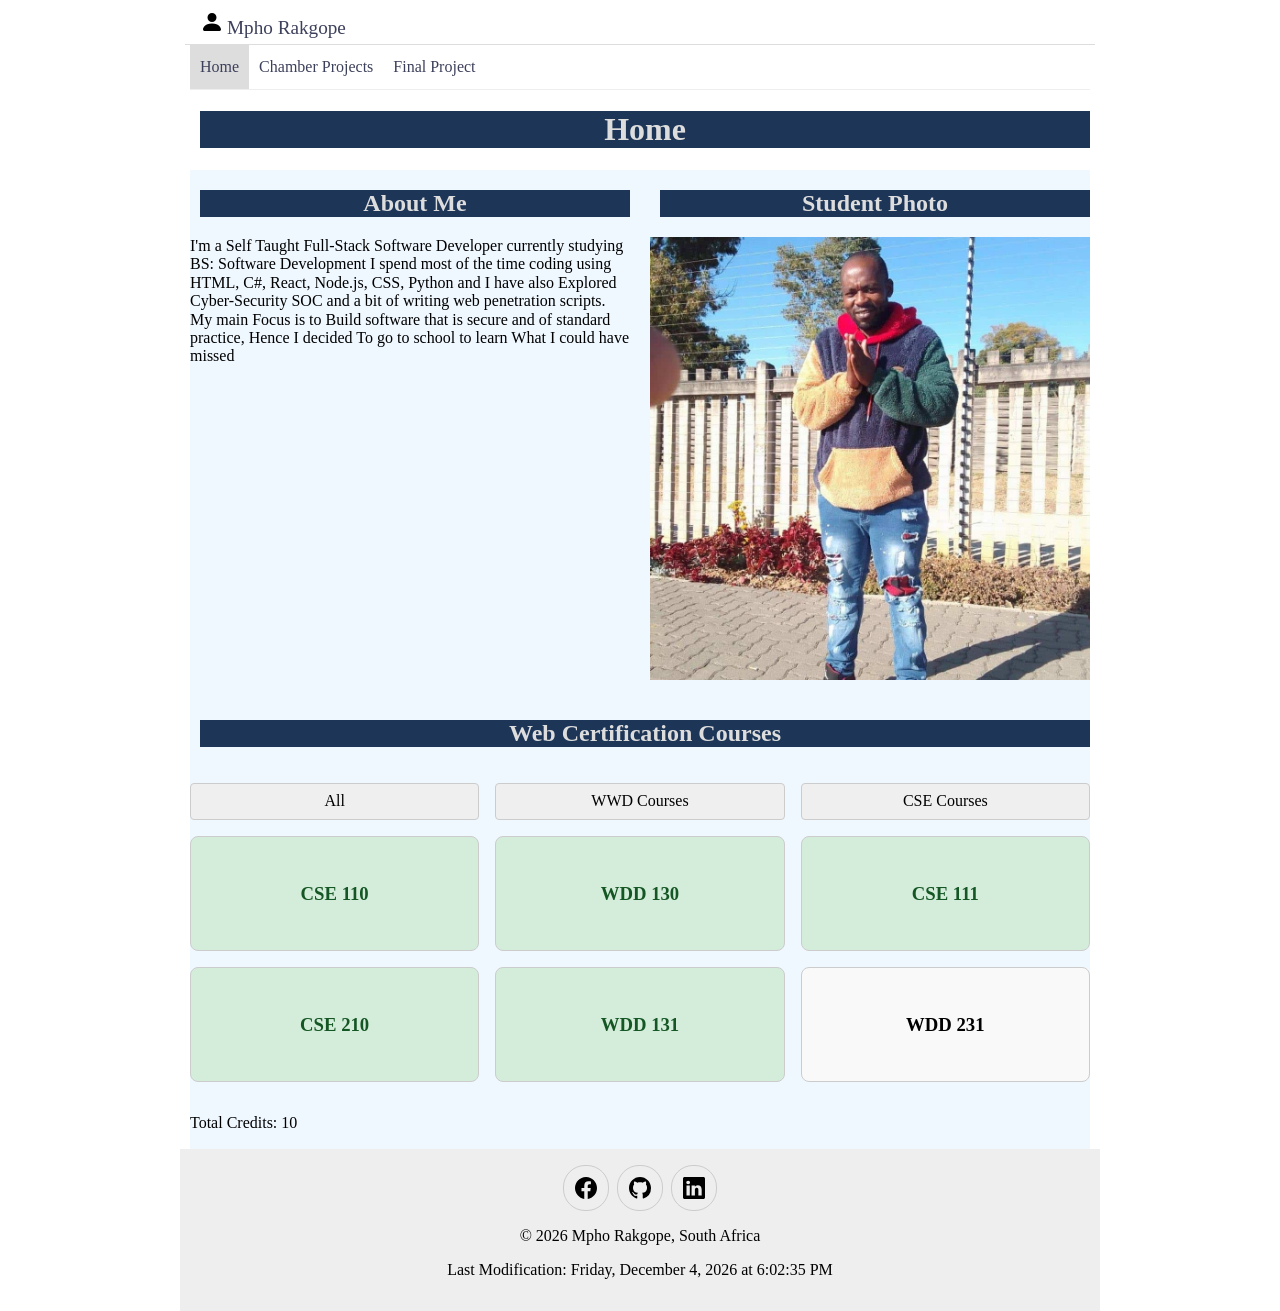
<file: index.html>
<!DOCTYPE html>
<html lang="en">
<head>
    <meta charset="UTF-8">
    <meta name="viewport" content="width=device-width, initial-scale=1.0">
    <title>Mpho Rakgope's Courses</title>
    <meta name="author" content="Mpho Rakgope">
    <meta name="description" content="A web page to show the projects that Mpho Rakgope has done">
    <meta property="og:description" content="A web page to show the projects that Mpho Rakgope has done">
    <meta property="og:title" content="Mpho Rakgope's Courses Home Page">
    <meta property="og:image" content="https://raskoproggramer.github.io/wdd231/images/mpho-rakgope.jpg">
    <meta property="og:url" content="https://raskoproggramer.github.io/wdd231/index.html">
    <link rel="preconnect" href="https://fonts.googleapis.com">
    <link rel="preconnect" href="https://fonts.gstatic.com" crossorigin>
    <link href="https://fonts.googleapis.com/css2?family=Astloch:wght@400;700&family=Estonia&family=Merriweather:ital,opsz,wght@0,18..144,300..900;1,18..144,300..900&family=Roboto:ital,wght@0,100..900;1,100..900&family=Space+Grotesk:wght@300..700&display=swap" rel="stylesheet">
    <link rel="stylesheet" href="styles/normalize.css">
    <link rel="stylesheet" href="styles/base.css">
    <link rel="stylesheet" href="styles/large.css">
    <script src="scripts/dates.js" defer></script>
    <script src="scripts/navigation.js" defer></script>
    <script src="scripts/courses.js" defer></script>
</head>
<body>
    <header>
        <img src="images/person-fill.svg" alt="site logo" width="16" height="16">
        <span>Mpho Rakgope</span>
        <button id="ham-btn" class="hamburger" aria-label="Open navigation menu" aria-expanded="false" aria-controls="nav-bar">></button>
    </header>
    <nav id="nav-bar" class="navigation">
        <ul>
            <li class="current"><a href="#home" aria-current="page">Home</a></li>
            <li><a href="#chamber">Chamber Projects</a></li>
            <li><a href="#project">Final Project</a></li>
        </ul>
    </nav>
    <main>
        <h1>Home</h1>
       <div class="grid-container">
            <section class="left-section">
                <h2>About Me</h2>
                <p>I'm a Self Taught Full-Stack Software Developer currently studying BS: Software Development
                    I spend most of the time coding using HTML, C#, React, Node.js, CSS, Python and I have also
                    Explored Cyber-Security SOC and a bit of writing web penetration scripts. My main Focus is to
                    Build software that is secure and of standard practice, Hence I decided To go to school to learn
                    What I could have missed
                </p>
            </section>
            <section class="right-section">
                <h2>Student Photo</h2>
                <img src="images/mpho-rakgope.jpg" alt="Mpho Rakgope's photo">
            </section>
            <section class="bottom-section">
                <h2>Web Certification Courses</h2>
                <div class="controls">
                    <button class="filter-btn" data-filter="all">All</button>
                    <button class="filter-btn" data-filter="wdd">WWD Courses</button>
                    <button class="filter-btn" data-filter="cse">CSE Courses</button>
                </div>
                <div class="courses"></div>
            </section>
       </div>
       <dialog id="course-details"></dialog>
    </main>
    <footer>
        <div class="social">
            <a href="https://www.facebook.com/mpho.rakgope.2025" target="_blank"><img src="images/facebook.svg" alt="Facebook" height="16" width="16"></a>
            <a href="https://github.com/RaskoProggramer" target="_blank"><img src="images/github.svg" alt="Github" height="16" width="16"></a>
            <a href="https://www.linkedin.com/in/rakgopempho/" target="_blank"><img src="images/linkedin.svg" alt="LinkedIn" height="16" width="16"></a>
        </div>
        <p>© <span id="currentyear"></span> Mpho Rakgope, South Africa</p>
        <p><span id="lastupdated"></span></p>
    </footer>
</body>
</html>
</file>
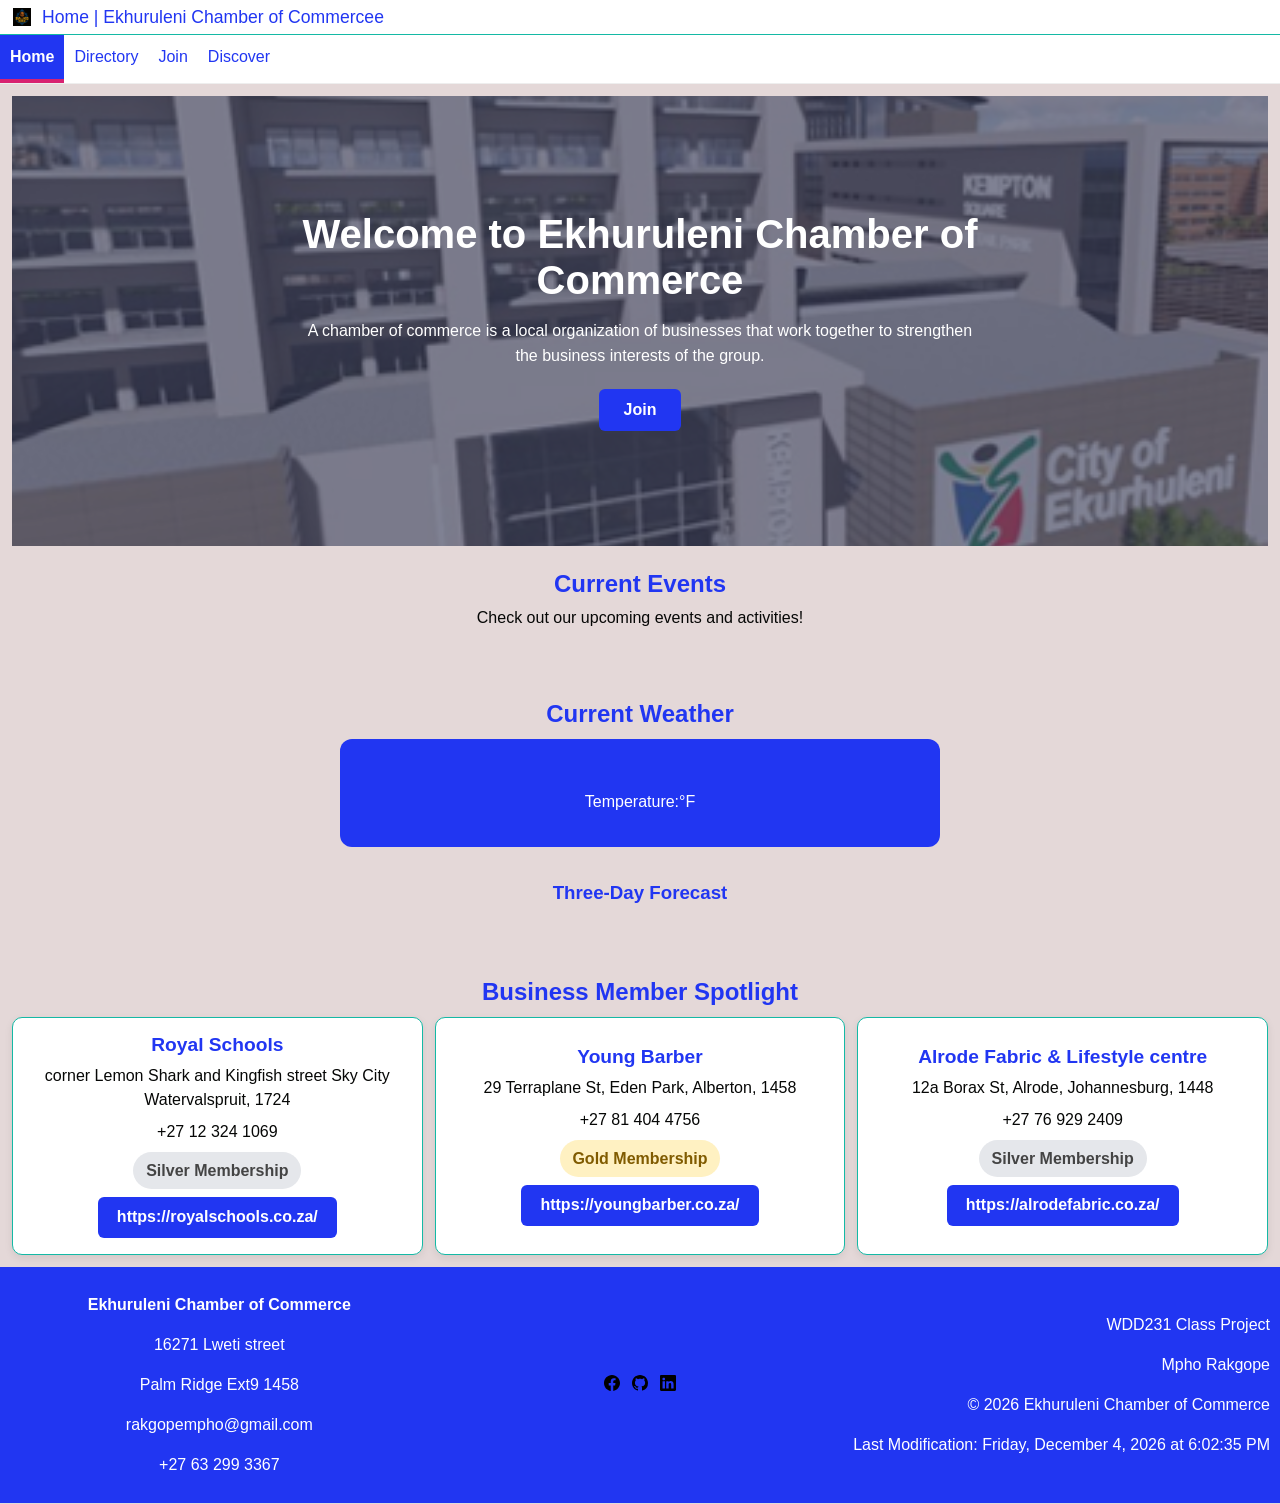
<file: chamber/index.html>
<!DOCTYPE html>
<html lang="en">
<head>
    <meta charset="UTF-8">
    <meta name="viewport" content="width=device-width, initial-scale=1.0">
    <title>Home | Ekuruleni Business Directory</title>
    <meta name="author" content="Mpho Rakgope">
    <meta name="description" content="A web page to show A chamber of commerce is a local organization of businesses that work together to strengthen the business interests of the group.">
    <meta property="og:description" content="A web page to show A chamber of commerce is a local organization of businesses that work together to strengthen the business interests of the group.">
    <meta property="og:title" content="Mpho Rakgope's Chamber of Commerce">
    <meta property="og:image" content="https://raskoproggramer.github.io/wdd231/images/mpho-rakgope.jpg">
    <meta property="og:url" content="https://raskoproggramer.github.io/wdd231/chamber/directory.html">
    <link rel="icon" type="image/x-icon" href="images/favicon.ico">
    <link rel="stylesheet" href="styles/base.css">
    <link rel="stylesheet" href="styles/large.css">
    <link rel="stylesheet" href="styles/normalize.css">
    <link rel="preconnect" href="https://fonts.googleapis.com">
    <link rel="preconnect" href="https://fonts.gstatic.com" crossorigin>
    <link href="https://fonts.googleapis.com/css2?family=Astloch:wght@400;700&family=Estonia&family=Merriweather:ital,opsz,wght@0,18..144,300..900;1,18..144,300..900&family=Roboto:ital,wght@0,100..900;1,100..900&family=Space+Grotesk:wght@300..700&display=swap" rel="stylesheet">
    <script src="scripts/navigation.js" defer></script>
    <script src="scripts/dates.js" defer></script>
    <script type="module" src="scripts/weather.mjs"></script>
    <script src="scripts/spotlight.js" defer></script>
</head>
<body>
    <header>
        <img src="images/favicon.ico" alt="site logo" width="36" height="36">
        <span>Home | Ekhuruleni Chamber of Commercee</span>
        <button id="ham-btn" class="hamburger" aria-label="Open navigation menu" aria-expanded="false" aria-controls="nav-bar"></button>
    </header>
    <nav id="nav-bar" class="navigation">
        <ul>
            <li ><a class="current" aria-current="page" href="index.html">Home</a></li>
            <li><a href="directory.html" >Directory</a></li>
            <li><a href="join.html">Join</a></li>
            <li><a href="discover.html">Discover</a></li>
        </ul>
    </nav>
    <main>
        <section>
            <div class="hero">
            <img src="images/ekhuruleni.jpg" alt="Ekurhuleni Chamber of Commerce" class="hero-image">
            <div class="hero-overlay"></div>
            <div class="hero-content">
                <h1>Welcome to Ekhuruleni  Chamber of Commerce</h1>
                <p>A chamber of commerce is a local organization of
                    businesses that work together to strengthen the
                    business interests of the group.
                </p>
                <a href="join.html" class="hero-button">Join</a>
            </div>
        </div>
        </section>
        <section id="current-events" class="current-events-section">
            <h2>Current Events</h2>
            <p>Check out our upcoming events and activities!</p>
        </section>
        <section id="weather" class="weather-section">
            <h2>Current Weather</h2>
            <div class="current-weather">
                <p>Temperature:<span id="current-temp"></span>°F</p>
                <figure>
                    <figcaption></figcaption>
                </figure>
            </div>
            <h3 class="forecast-heading">Three-Day Forecast</h3>
            <div id="forecast" class="forecast-grid"></div>
        </section>
        <section class="spotlight-section">
            <h2>Business Member Spotlight</h2>
            <div id="spotlight-container" class="spotlight-grid"></div>
        </section>
    </main>
    <footer>
        <div class="address">
            <p class="bold">Ekhuruleni Chamber of Commerce</p>
            <p>16271 Lweti street</p>
            <p>Palm Ridge Ext9 1458</p>
            <p>rakgopempho@gmail.com</p>
            <p>+27 63 299 3367</p>
        </div>
        <div class="social">
            <a href="https://www.facebook.com/mpho.rakgope.2025" target="_blank"><img src="images/facebook.svg" alt="Facebook" height="16" width="16"></a>
            <a href="https://github.com/RaskoProggramer" target="_blank"><img src="images/github.svg" alt="Github" height="16" width="16"></a>
            <a href="https://www.linkedin.com/in/rakgopempho/" target="_blank"><img src="images/linkedin.svg" alt="LinkedIn" height="16" width="16"></a>
        </div>
        <div class="footer-info">
            <p>WDD231 Class Project</p>
            <p>Mpho Rakgope</p>
            <p>© <span id="currentyear"></span> Ekhuruleni Chamber of Commerce</p>
            <p><span id="lastupdated"></span></p>
        </div>
    </footer>
</body>
</html>
</file>
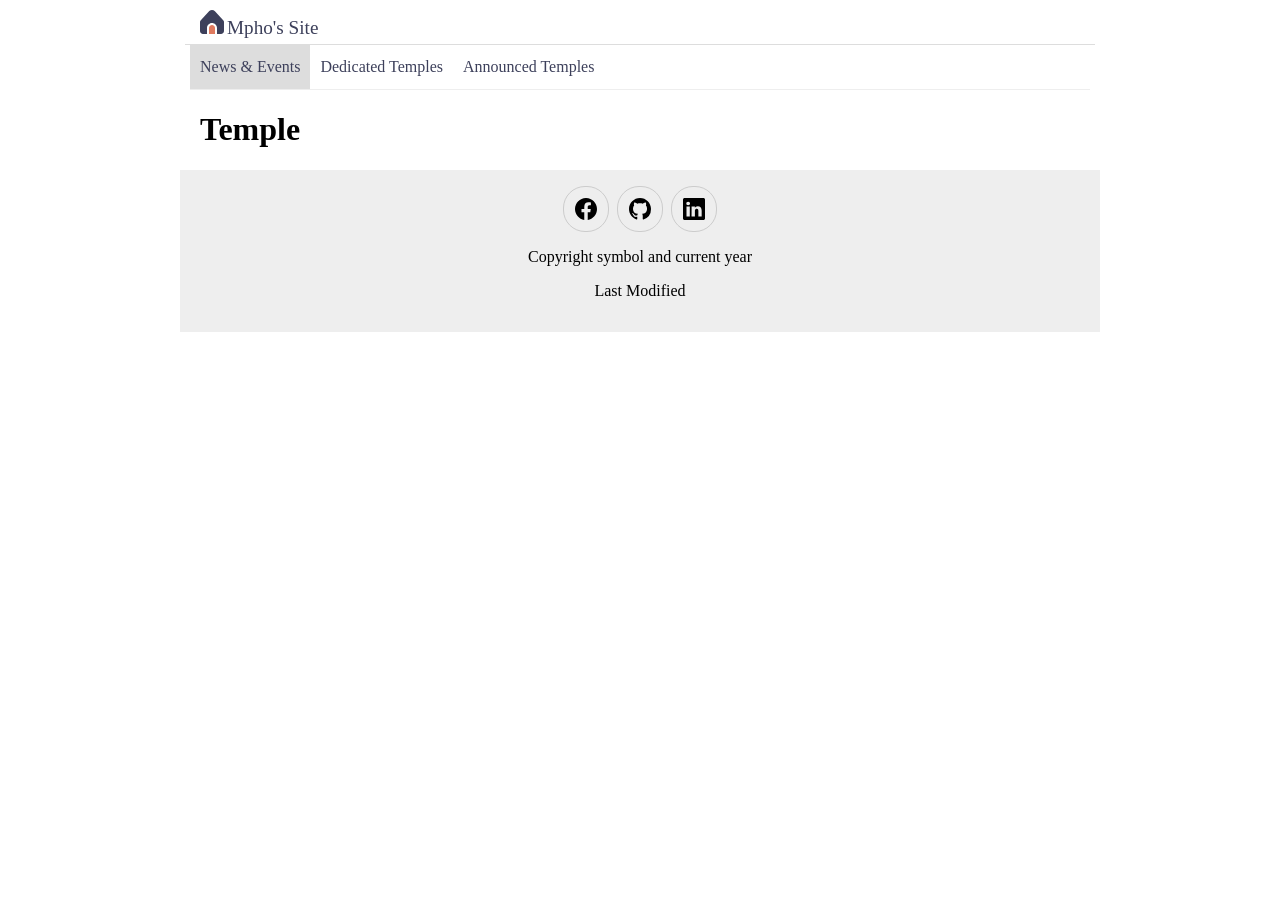
<file: practice/index.html>
<!DOCTYPE html>
<html lang="en">
<head>
    <meta charset="UTF-8">
    <meta name="viewport" content="width=device-width, initial-scale=1.0">
    <title>Document</title>

    <link rel="stylesheet" href="styles/normalize.css">
    <link rel="stylesheet" href="styles/base.css">
    <link rel="stylesheet" href="styles/larger.css">
    <script src="scripts/navigation.js" defer></script>
</head>
<body>
    <header>
        <img src="Images/home.svg" alt="Site logo" width="512" height="512">
        <span>Mpho's Site</span>
        <button id="ham-btn" class="hamburger"></button>
    </header>
    <nav id="nav-bar" class="navigation">
        <ul>
            <li class="current"><a href="#" aria-current="page">News &amp; Events</a></li>
            <li><a href="#">Dedicated Temples</a></li>
            <li><a href="#">Announced Temples</a></li>
        </ul>
    </nav>
    <main>
        <h1>Temple</h1>
    </main>
    
    <footer>
        <div class="social">
            <a href="https://www.facebook.com/mpho.rakgope.2025" target="_blank"><img src="Images/facebook.svg" alt="Facebook" height="16" width="16"></a>
            <a href="https://github.com/RaskoProggramer" target="_blank"><img src="Images/github.svg" alt="Github" height="16" width="16"></a>
            <a href="https://www.linkedin.com/in/rakgopempho/" target="_blank"><img src="Images/linkedin.svg" alt="LinkedIn" height="16" width="16"></a>
        </div>
        <p>Copyright symbol and current year</p>
        <p>Last Modified</p>
    </footer>
</body>
</html>
</file>
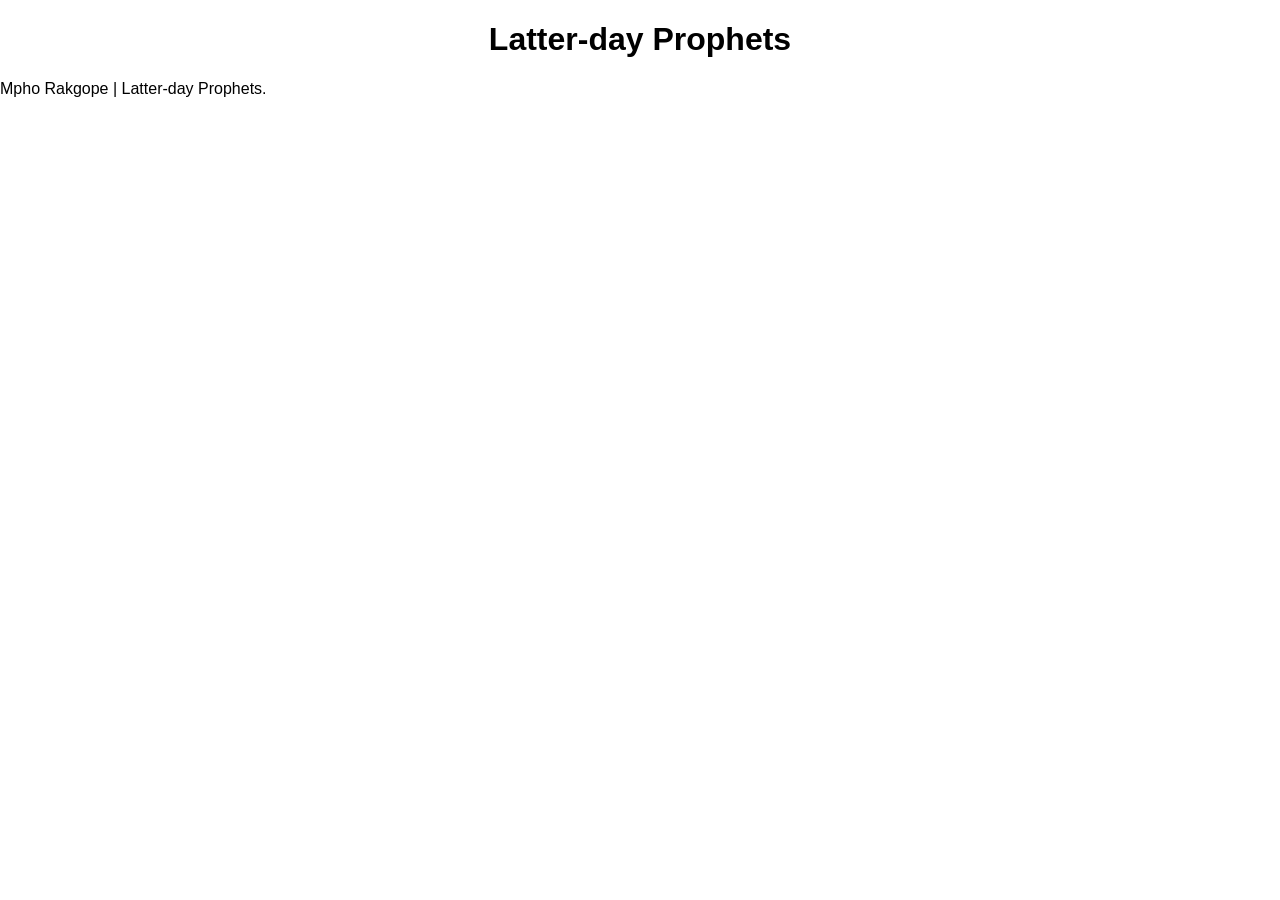
<file: prophets.html>
<!DOCTYPE html>
<html lang="en">
<head>
    <meta charset="UTF-8">
    <meta name="viewport" content="width=device-width, initial-scale=1.0">
    <title>Document</title>
    <link rel="stylesheet" href="styles/normalize.css">
    <link rel="stylesheet" href="styles/prophets.css">
    <script src="scripts/prophets.js" defer></script>
</head>
<body>
    <header>
  <h1>Latter-day Prophets</h1>
</header>
<main>
  <div id="cards"></div>
</main>
<footer>
  <p>Mpho Rakgope | Latter-day Prophets.</p>
</footer>
</body>
</html>
</file>
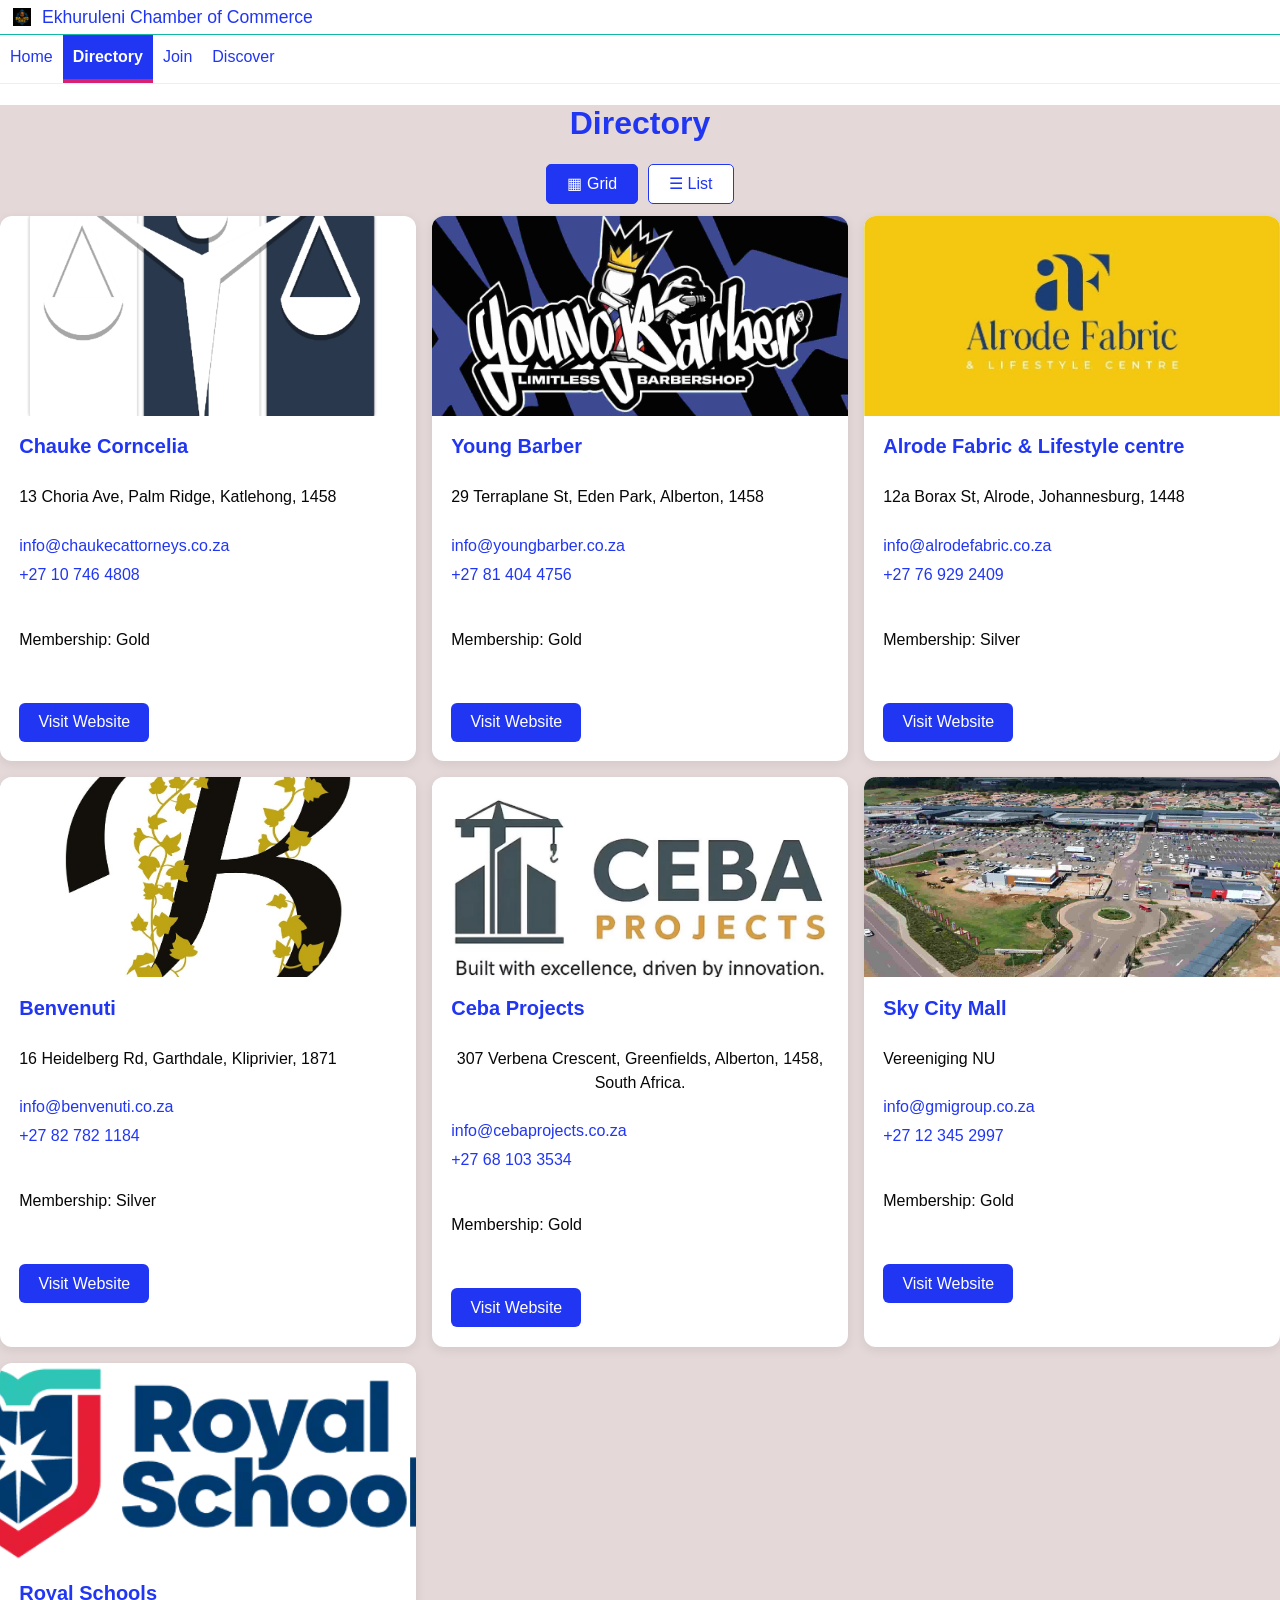
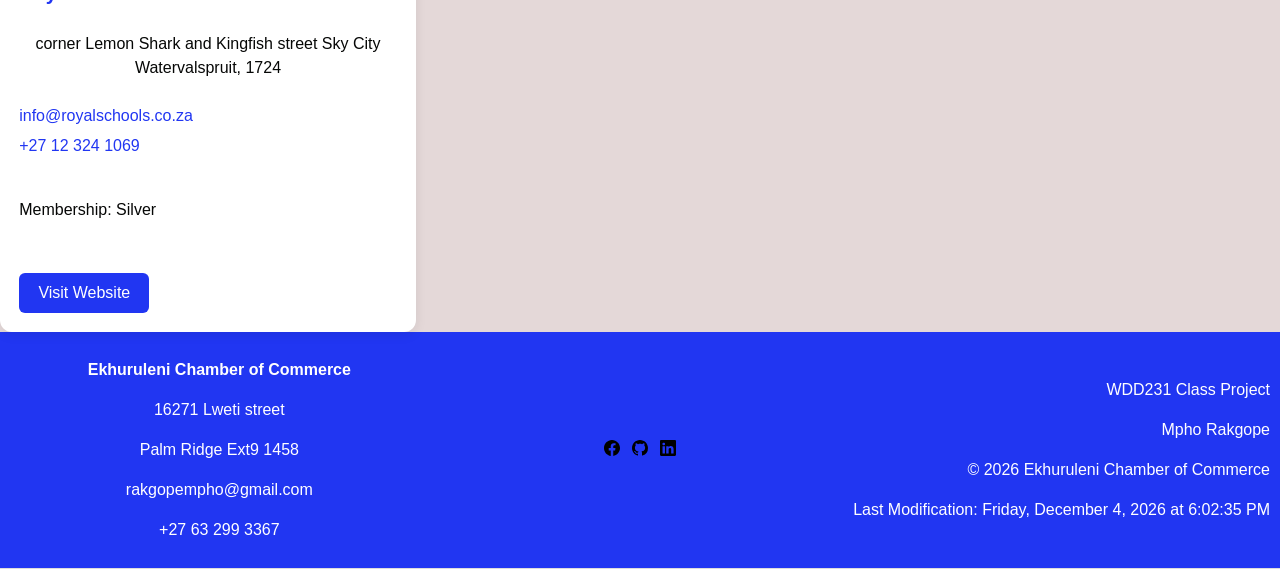
<file: chamber/directory.html>
<!DOCTYPE html>
<html lang="en">
<head>
    <meta charset="UTF-8">
    <meta name="viewport" content="width=device-width, initial-scale=1.0">
    <title>Directory | Ekhuruleni Chamber of Commerce</title>
    <meta name="author" content="Mpho Rakgope">
    <meta name="description" content="A web page to show A chamber of commerce is a local organization of businesses that work together to strengthen the business interests of the group.">
    <meta property="og:description" content="A web page to show A chamber of commerce is a local organization of businesses that work together to strengthen the business interests of the group.">
    <meta property="og:title" content="Mpho Rakgope's Chamber of Commerce">
    <meta property="og:image" content="https://raskoproggramer.github.io/wdd231/images/mpho-rakgope.jpg">
    <meta property="og:url" content="https://raskoproggramer.github.io/wdd231/chamber/directory.html">
    <link rel="icon" type="image/x-icon" href="images/favicon.ico">
    <link rel="stylesheet" href="styles/base.css">
    <link rel="stylesheet" href="styles/large.css">
    <link rel="stylesheet" href="styles/normalize.css">
    <link rel="preconnect" href="https://fonts.googleapis.com">
    <link rel="preconnect" href="https://fonts.gstatic.com" crossorigin>
    <link href="https://fonts.googleapis.com/css2?family=Astloch:wght@400;700&family=Estonia&family=Merriweather:ital,opsz,wght@0,18..144,300..900;1,18..144,300..900&family=Roboto:ital,wght@0,100..900;1,100..900&family=Space+Grotesk:wght@300..700&display=swap" rel="stylesheet">
    <script src="scripts/toggle.js" defer></script>
    <script src="scripts/directory.js" defer></script>
    <script src="scripts/navigation.js" defer></script>
    <script src="scripts/dates.js" defer></script>
    
</head>
<body>
    <header>
        <img src="images/favicon.ico" alt="site logo" width="36" height="36">
        <span>Ekhuruleni  Chamber of Commerce</span>
        <button id="ham-btn" class="hamburger" aria-label="Open navigation menu" aria-expanded="false" aria-controls="nav-bar"></button>
    </header>
    <nav id="nav-bar" class="navigation">
        <ul>
            <li ><a href="index.html">Home</a></li>
            <li><a class="current" href="directory.html"  aria-current="page">Directory</a></li>
            <li><a href="join.html">Join</a></li>
            <li><a href="discover.html">Discover</a></li>
        </ul>
    </nav>
    <main>
        <h1>Directory</h1>
        <div class="view-buttons">
            <button type="button" id="grid-view" class="active" aria-label="Grid view" aria-pressed="true">▦ Grid</button>
            <button type="button" id="list-view" aria-label="List view" aria-pressed="false">☰ List</button>
        </div>
        <div id="directory" class="directory"></div>
    </main>
    <footer>
        <div class="address">
            <p class="bold">Ekhuruleni  Chamber of Commerce</p>
            <p>16271 Lweti street</p>
            <p>Palm Ridge Ext9 1458</p>
            <p>rakgopempho@gmail.com</p>
            <p>+27 63 299 3367</p>
        </div>
        <div class="social">
            <a href="https://www.facebook.com/mpho.rakgope.2025" target="_blank"><img src="images/facebook.svg" alt="Facebook" height="16" width="16"></a>
            <a href="https://github.com/RaskoProggramer" target="_blank"><img src="images/github.svg" alt="Github" height="16" width="16"></a>
            <a href="https://www.linkedin.com/in/rakgopempho/" target="_blank"><img src="images/linkedin.svg" alt="LinkedIn" height="16" width="16"></a>
        </div>
        <div class="footer-info">
            <p>WDD231 Class Project</p>
            <p>Mpho Rakgope</p>
            <p>© <span id="currentyear"></span> Ekhuruleni  Chamber of Commerce</p>
            <p><span id="lastupdated"></span></p>
        </div>
    </footer>
</body>
</html>
</file>
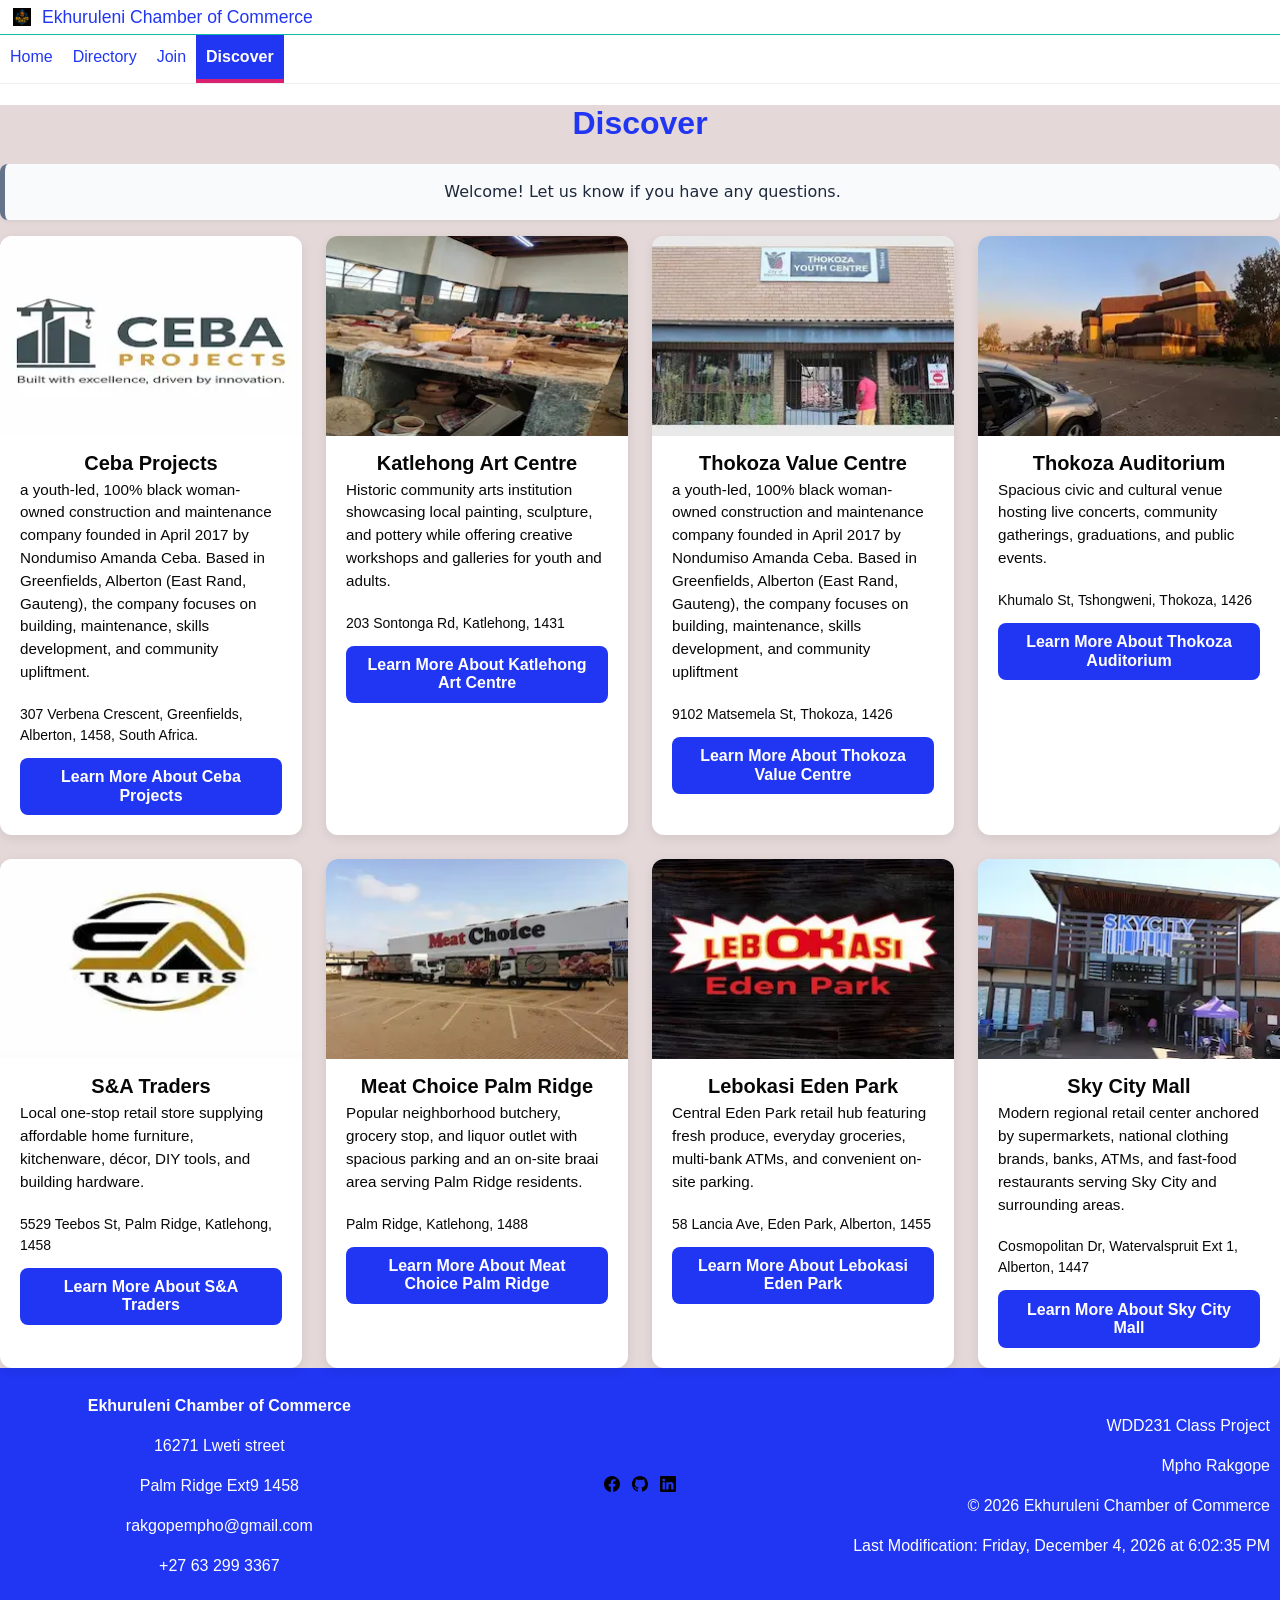
<file: chamber/discover.html>
<!DOCTYPE html>
<html lang="en">
<head>
    <meta charset="UTF-8">
    <meta name="viewport" content="width=device-width, initial-scale=1.0">
    <title>Discover | Ekhuruleni Chamber of Commerce</title>
    <meta name="author" content="Mpho Rakgope">
    <meta name="description" content="A web page to show A chamber of commerce is a local organization of businesses that work together to strengthen the business interests of the group.">
    <meta property="og:description" content="A web page to show A chamber of commerce is a local organization of businesses that work together to strengthen the business interests of the group.">
    <meta property="og:title" content="Mpho Rakgope's Chamber of Commerce">
    <meta property="og:image" content="https://raskoproggramer.github.io/wdd231/images/mpho-rakgope.jpg">
    <meta property="og:url" content="https://raskoproggramer.github.io/wdd231/chamber/directory.html">
    <link rel="icon" type="image/x-icon" href="images/favicon.ico">
    <link rel="stylesheet" href="styles/base.css">
    <link rel="stylesheet" href="styles/medium.css">
    <link rel="stylesheet" href="styles/large.css">
    <link rel="stylesheet" href="styles/normalize.css">
    <link rel="preconnect" href="https://fonts.googleapis.com">
    <link rel="preconnect" href="https://fonts.gstatic.com" crossorigin>
    <link href="https://fonts.googleapis.com/css2?family=Astloch:wght@400;700&family=Estonia&family=Merriweather:ital,opsz,wght@0,18..144,300..900;1,18..144,300..900&family=Roboto:ital,wght@0,100..900;1,100..900&family=Space+Grotesk:wght@300..700&display=swap" rel="stylesheet">
    <script src="scripts/navigation.js" defer></script>
    <script src="scripts/dates.js" defer></script>
    <script src="scripts/discover.js" defer></script>
    
</head>
<body>
    <header>
        <img src="images/favicon.ico" alt="site logo" width="36" height="36">
        <span>Ekhuruleni  Chamber of Commerce</span>
        <button id="ham-btn" class="hamburger" aria-label="Open navigation menu" aria-expanded="false" aria-controls="nav-bar"></button>
    </header>
    <nav id="nav-bar" class="navigation">
        <ul>
            <li ><a href="index.html">Home</a></li>
            <li><a  href="directory.html">Directory</a></li>
            <li><a  href="join.html">Join</a></li>
            <li><a class="current" aria-current="page" href="discover.html">Discover</a></li>
        </ul>
    </nav>
    <main>
        <h1>Discover</h1>
        <div id="visit-message" class="visit-message" role="status"></div>
        <div class="discover-grid" id="discover-grid"></div>    
    </main>
    <footer>
        <div class="address">
            <p class="bold">Ekhuruleni  Chamber of Commerce</p>
            <p>16271 Lweti street</p>
            <p>Palm Ridge Ext9 1458</p>
            <p>rakgopempho@gmail.com</p>
            <p>+27 63 299 3367</p>
        </div>
        <div class="social">
            <a href="https://www.facebook.com/mpho.rakgope.2025" target="_blank"><img src="images/facebook.svg" alt="Facebook" height="16" width="16"></a>
            <a href="https://github.com/RaskoProggramer" target="_blank"><img src="images/github.svg" alt="Github" height="16" width="16"></a>
            <a href="https://www.linkedin.com/in/rakgopempho/" target="_blank"><img src="images/linkedin.svg" alt="LinkedIn" height="16" width="16"></a>
        </div>
        <div class="footer-info">
            <p>WDD231 Class Project</p>
            <p>Mpho Rakgope</p>
            <p>© <span id="currentyear"></span> Ekhuruleni  Chamber of Commerce</p>
            <p><span id="lastupdated"></span></p>
        </div>
    </footer>
</body>
</html>
</file>
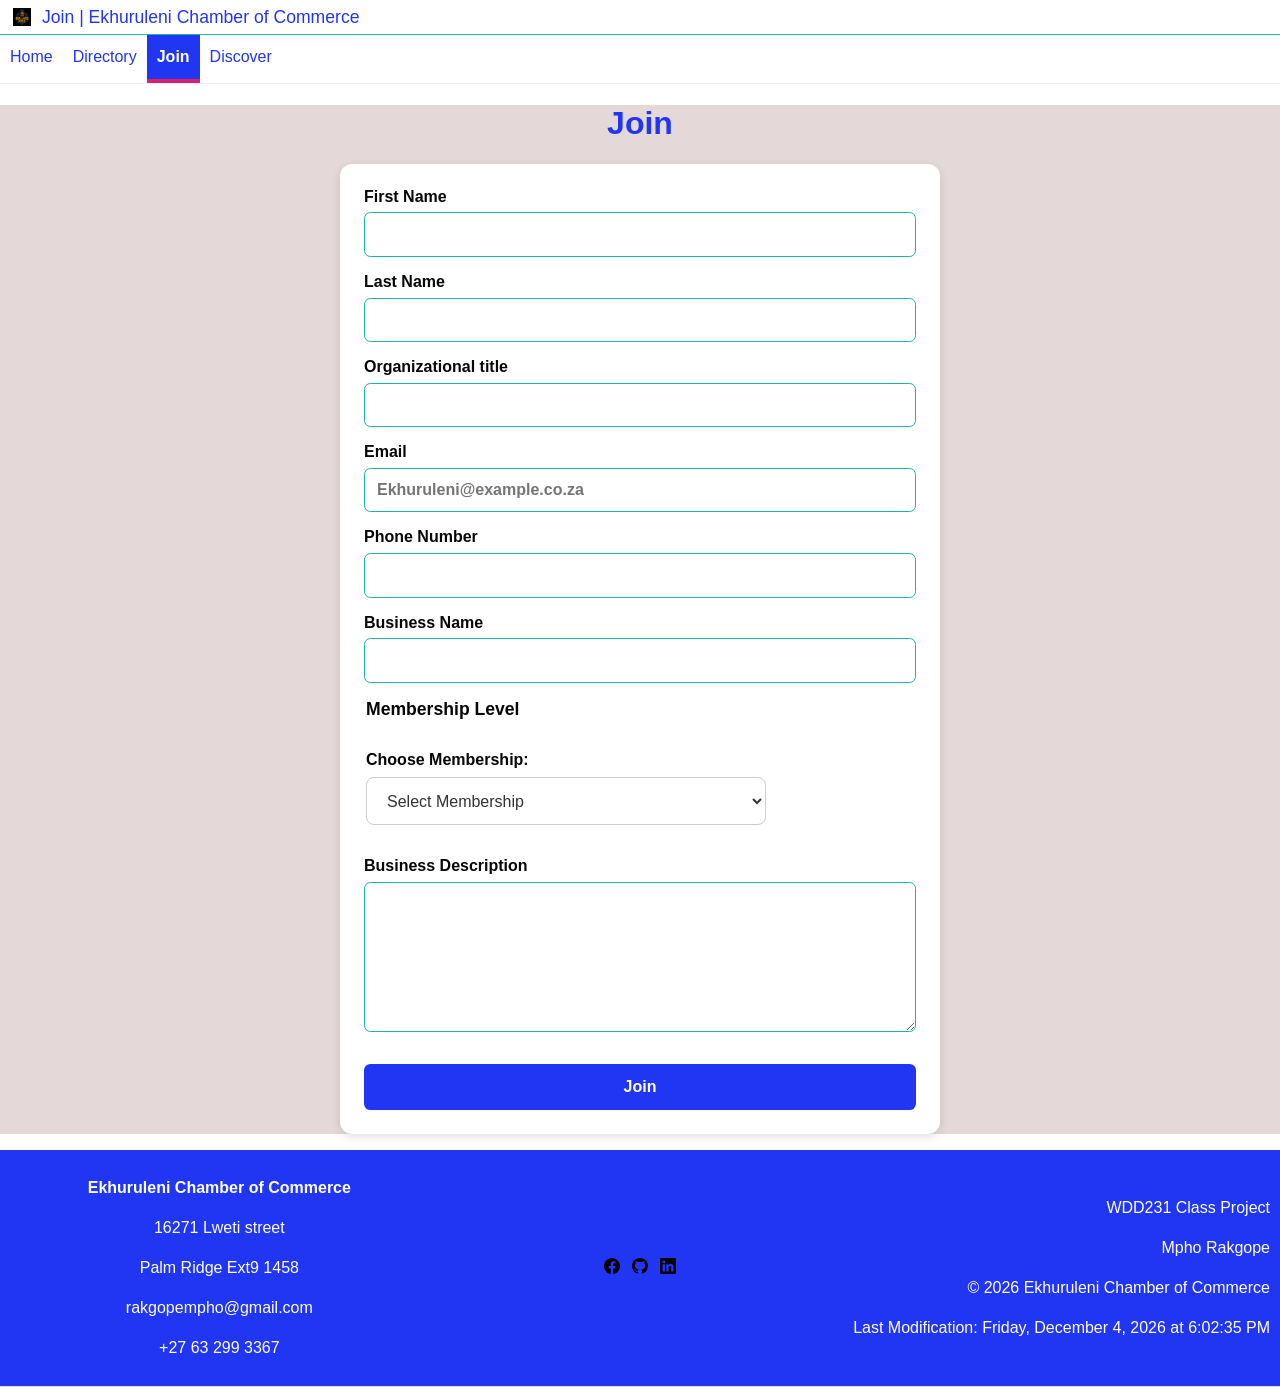
<file: chamber/join.html>
<!DOCTYPE html>
<html lang="en">
<head>
    <meta charset="UTF-8">
    <meta name="viewport" content="width=device-width, initial-scale=1.0">
    <title>Join | Ekuruleni Business Directory</title>
    <meta name="author" content="Mpho Rakgope">
    <meta name="description" content="A web page to show A chamber of commerce is a local organization of businesses that work together to strengthen the business interests of the group.">
    <meta property="og:description" content="A web page to show A chamber of commerce is a local organization of businesses that work together to strengthen the business interests of the group.">
    <meta property="og:title" content="Mpho Rakgope's Chamber of Commerce">
    <meta property="og:image" content="https://raskoproggramer.github.io/wdd231/images/mpho-rakgope.jpg">
    <meta property="og:url" content="https://raskoproggramer.github.io/wdd231/chamber/directory.html">
    <link rel="icon" type="image/x-icon" href="images/favicon.ico">
    <link rel="stylesheet" href="styles/base.css">
    <link rel="stylesheet" href="styles/large.css">
    <link rel="stylesheet" href="styles/normalize.css">
    <link rel="preconnect" href="https://fonts.googleapis.com">
    <link rel="preconnect" href="https://fonts.gstatic.com" crossorigin>
    <link href="https://fonts.googleapis.com/css2?family=Astloch:wght@400;700&family=Estonia&family=Merriweather:ital,opsz,wght@0,18..144,300..900;1,18..144,300..900&family=Roboto:ital,wght@0,100..900;1,100..900&family=Space+Grotesk:wght@300..700&display=swap" rel="stylesheet">
    <script src="scripts/navigation.js" defer></script>
    <script src="scripts/dates.js" defer></script>
    <script src="scripts/membership.js" defer></script>
</head>
<body>
    <header>
        <img src="images/favicon.ico" alt="site logo" width="36" height="36">
        <span>Join | Ekhuruleni Chamber of Commerce</span>
        <button id="ham-btn" class="hamburger" aria-label="Open navigation menu" aria-expanded="false" aria-controls="nav-bar"></button>
    </header>
    <nav id="nav-bar" class="navigation">
        <ul>
            <li ><a href="index.html">Home</a></li>
            <li><a  href="directory.html">Directory</a></li>
            <li><a class="current" aria-current="page" href="join.html">Join</a></li>
            <li><a href="discover.html">Discover</a></li>
        </ul>
    </nav>
    <main>
        <h1>Join</h1>
        <form method="get" action="thankyou.html" class="post">
            <label for="firstName">First Name <input type="text" name="firstName" id="firstName" autocomplete="given-name" title="Enter the applicant's first name" required></label>
            <label for="lastName">Last Name  <input type="text" name="lastName" id="lastName" title="Enter Applicants last name" autocomplete="family-name" required></label>
            <label for="organizational-title">Organizational title  <input type="text" name="organizational-title" id="organizational-title" autocomplete="organization-title" pattern="[A-Za-z\s-]{7,}" title="Must contain at least 7 characters using only letters, spaces, or hyphens" required></label>
            <label for="email">Email <input type="email" name="email" id="email" title="Enter email" autocomplete="email" placeholder="Ekhuruleni@example.co.za" required></label>
            <label for="phone-number">Phone Number <input type="tel" name="phone-number" id="phone-number" title="Enter Phone Number" autocomplete="tel" required></label>
            <label for="business-name">Business Name <input type="text" name="business-name" id="business-name" title="Enter Business name" autocomplete="organization" required></label>
            <fieldset class="membership">
                <legend>Membership Level</legend>
                <label for="membership">Choose Membership:</label>
                <select name="membership" id="membership" required disabled>
                    <option value="" selected disabled>Select Membership</option>
                    <option value="NP">NP Membership</option>
                    <option value="Bronze">Bronze Membership</option>
                    <option value="Silver">Silver Membership</option>
                    <option value="Gold">Gold Membership</option>
                </select>
            </fieldset>
            <label for="description">Business Description <textarea title="Enter Business description" name="description" id="description"></textarea></label>  
            <label><input type="hidden" id="timestamp" name="timestamp" value=""></label>
            <label><input type="submit" value="Join" id="join"></label>
        </form>
        <dialog id="membership-modal">
            <div class="modal-container">
                <button type="button" id="close-modal"> &times;</button>
                <div id="modal-content"></div>
            </div>
        </dialog>
        </main>
        <footer>
        <div class="address">
            <p class="bold">Ekhuruleni  Chamber of Commerce</p>
            <p>16271 Lweti street</p>
            <p>Palm Ridge Ext9 1458</p>
            <p>rakgopempho@gmail.com</p>
            <p>+27 63 299 3367</p>
        </div>
        <div class="social">
            <a href="https://www.facebook.com/mpho.rakgope.2025" target="_blank"><img src="images/facebook.svg" alt="Facebook" height="16" width="16"></a>
            <a href="https://github.com/RaskoProggramer" target="_blank"><img src="images/github.svg" alt="Github" height="16" width="16"></a>
            <a href="https://www.linkedin.com/in/rakgopempho/" target="_blank"><img src="images/linkedin.svg" alt="LinkedIn" height="16" width="16"></a>
        </div>
        <div class="footer-info">
            <p>WDD231 Class Project</p>
            <p>Mpho Rakgope</p>
            <p>© <span id="currentyear"></span> Ekhuruleni Chamber of Commerce</p>
            <p><span id="lastupdated"></span></p>
        </div>
    </footer>
</body>
</html>
</file>
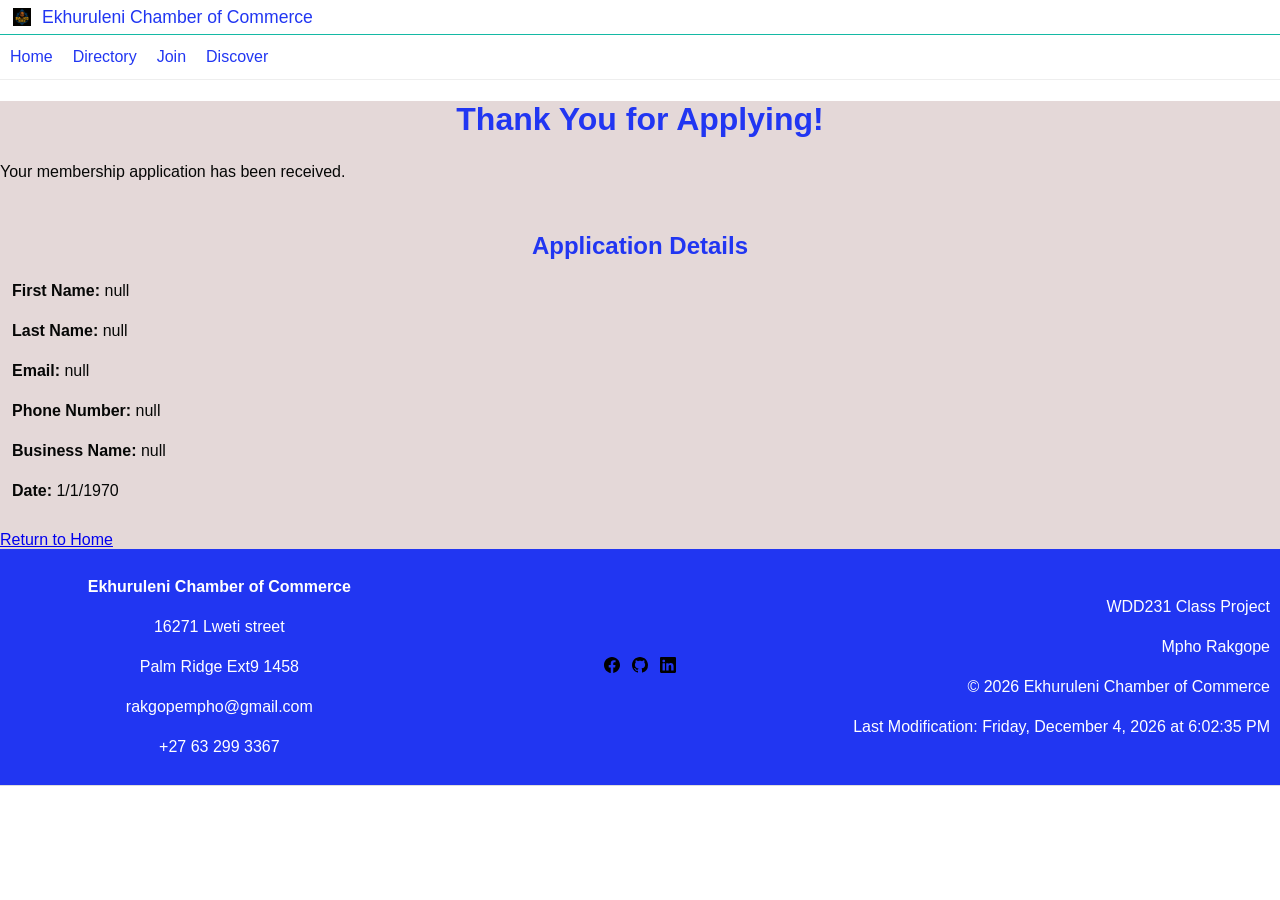
<file: chamber/thank-you.html>
<!DOCTYPE html>
<html lang="en">
<head>
    <meta charset="UTF-8">
    <meta name="viewport" content="width=device-width, initial-scale=1.0">
    <title>Thank You | Ekhuruleni Chamber of Commerce</title>
    <meta name="author" content="Mpho Rakgope">
    <meta name="description" content="A web page to show A chamber of commerce is a local organization of businesses that work together to strengthen the business interests of the group.">
    <meta property="og:description" content="A web page to show A chamber of commerce is a local organization of businesses that work together to strengthen the business interests of the group.">
    <meta property="og:title" content="Mpho Rakgope's Chamber of Commerce">
    <meta property="og:image" content="https://raskoproggramer.github.io/wdd231/images/mpho-rakgope.jpg">
    <meta property="og:url" content="https://raskoproggramer.github.io/wdd231/chamber/directory.html">
    <link rel="icon" type="image/x-icon" href="images/favicon.ico">
    <link rel="stylesheet" href="styles/base.css">
    <link rel="stylesheet" href="styles/large.css">
    <link rel="stylesheet" href="styles/normalize.css">
    <link rel="preconnect" href="https://fonts.googleapis.com">
    <link rel="preconnect" href="https://fonts.gstatic.com" crossorigin>
    <link href="https://fonts.googleapis.com/css2?family=Astloch:wght@400;700&family=Estonia&family=Merriweather:ital,opsz,wght@0,18..144,300..900;1,18..144,300..900&family=Roboto:ital,wght@0,100..900;1,100..900&family=Space+Grotesk:wght@300..700&display=swap" rel="stylesheet">
    <script src="scripts/navigation.js" defer></script>
    <script src="scripts/dates.js" defer></script>
    <script src="scripts/thankyou.js" defer></script>
</head>
<body>
    <header>
        <img src="images/favicon.ico" alt="site logo" width="36" height="36">
        <span>Ekhuruleni Chamber of Commerce</span>
        <button id="ham-btn" class="hamburger" aria-label="Open navigation menu" aria-expanded="false" aria-controls="nav-bar"></button>
    </header>
    <nav id="nav-bar" class="navigation">
        <ul>
            <li ><a href="index.html">Home</a></li>
            <li><a  aria-current="page">Directory</a></li>
            <li><a href="join.html">Join</a></li>
            <li><a href="#discover">Discover</a></li>
        </ul>
    </nav>
    <main>
        <h1>Thank You for Applying!</h1>
        <p>Your membership application has been received.</p>
        <section id="application-details" class="application-details"></section>
        <a href="index.html">Return to Home</a>
    </main>
    <footer>
        <div class="address">
            <p class="bold">Ekhuruleni  Chamber of Commerce</p>
            <p>16271 Lweti street</p>
            <p>Palm Ridge Ext9 1458</p>
            <p>rakgopempho@gmail.com</p>
            <p>+27 63 299 3367</p>
        </div>
        <div class="social">
            <a href="https://www.facebook.com/mpho.rakgope.2025" target="_blank"><img src="images/facebook.svg" alt="Facebook" height="16" width="16"></a>
            <a href="https://github.com/RaskoProggramer" target="_blank"><img src="images/github.svg" alt="Github" height="16" width="16"></a>
            <a href="https://www.linkedin.com/in/rakgopempho/" target="_blank"><img src="images/linkedin.svg" alt="LinkedIn" height="16" width="16"></a>
        </div>
        <div class="footer-info">
            <p>WDD231 Class Project</p>
            <p>Mpho Rakgope</p>
            <p>© <span id="currentyear"></span> Ekhuruleni Chamber of Commerce</p>
            <p><span id="lastupdated"></span></p>
        </div>
    </footer>
</body>
</html>
</file>
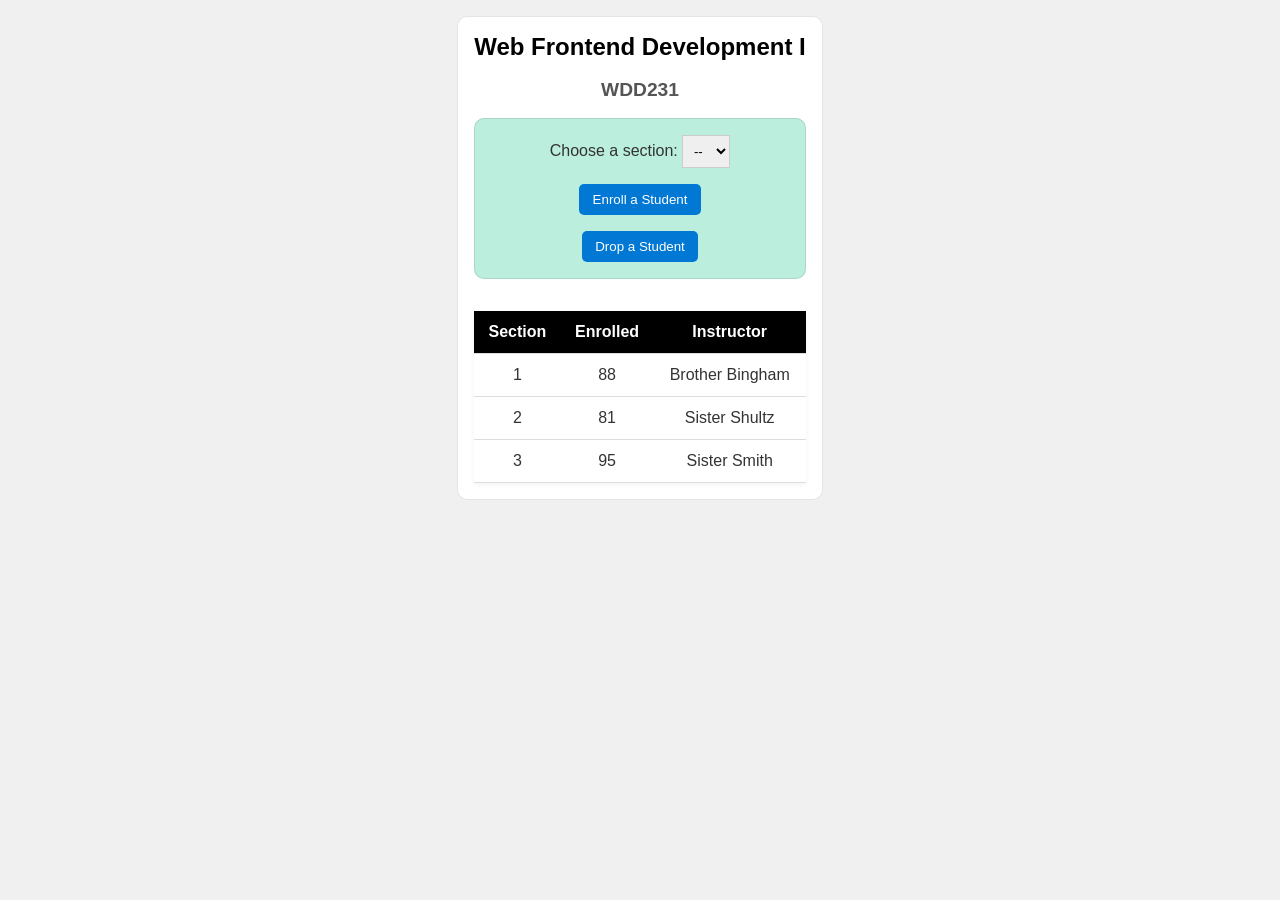
<file: week03/modules.html>
<!DOCTYPE html>
<html lang="en">

<head>
  <meta charset="UTF-8">
  <meta name="viewport" content="width=device-width, initial-scale=1.0">
  <title>Modules Example: Course and Sections</title>
  <link rel="stylesheet" href="styles/modules.css">
  <script type="module" src="scripts/modules.mjs" defer></script>
</head>

<body>
  <main>
    <h1 id="courseName"></h1>
    <h2 id="courseCode"></h2>

    <div id="enrollment">
      <label for="sectionNumber">Choose a section:</label>
      <select id="sectionNumber">
        <option value="0" disabled selected>--</option>
      </select>
      <button id="enrollStudent">Enroll a Student</button>
      <button id="dropStudent">Drop a Student</button>
    </div>

    <table>
      <thead>
        <tr>
          <th>Section</th>
          <th>Enrolled</th>
          <th>Instructor</th>
        </tr>
      </thead>
      <tbody id="sections"></tbody>
    </table>
  </main>
</body>

</html>
</file>
<file: styles/base.css>
.astloch-regular {
  font-family: "Astloch", system-ui;
  font-weight: 400;
  font-style: normal;
}

/*header*/
header {
    display: grid;
    grid-template-columns: 24px auto 40px;
    padding: 5px 0 5px 10px;
    align-items: end;
    border-bottom: solid 1px #ddd;
    column-gap: 8px;
}

header img{
    display: block;
    width: 100%;
    height: auto;
    padding: 5px;
}

header span{
    font-size: 1.2rem;
    color: #3D405B;
}

/*Hamburger*/
.hamburger {
    background: none;
    border: none;
    font-size: 2rem;
    color: #3D405B;
    cursor: pointer;
    font-family: Verdana, Geneva, Tahoma, sans-serif;
}

.hamburger::before {
    content: "\2630";
}

.hamburger.show::before{
    content: "\00D7";
}

/*Navigation*/
.navigation {
    display: none;
}

.navigation.show {
    display: block;
}

.navigation ul {
    list-style: none;
    margin: 0;
    padding: 0;
}

.navigation a {
    display: block;
    padding: .8rem 10px;
    color: #3D405B;
    text-decoration: none;
    border-bottom: solid 1px #ddd;
}

.navigation li.current {
    background-color: #ddd;
}

.navigation a:hover {
    background-color: #E07A5F;
}

h1, h2 {
    background-color: #1d3557;
    color: #ddd;
    margin-left: 10px;
    text-align: center;
}



/*body grid*/

.right-section img{
    width: 100%;
    height: auto;
    object-fit: cover;
    display: block;
}

.right-section { 
    padding: 0; 
    overflow: hidden; 
}

.controls { 
    display: flex;
    flex-direction: column;
    gap: 0.5rem;
}

.bottom-section {
    display: grid;
    grid-template-columns: 1fr;
    gap: 1rem;
}

.filter-btn { 
    padding: 8px 16px; 
    cursor: pointer; 
    border-radius: 4px; 
    border: 1px solid #ccc; 
}


.course-card {
    padding: 1rem;
    border: 1px solid #ccc;
    border-radius: 8px;
    background-color: #f9f9f9;
}

.course-card h3 {
    text-align: center;
    padding: 0.7rem;
    border-radius: 5px;
}

.technologies {
    display: flex;
    flex-wrap: wrap;
    gap: 0.5rem;
}

.technology {
    background-color: #e0e0e0;
    padding: 0.4rem 0.7rem;
    border-radius: 4px;
}

.completion {
    font-weight: bold;
}

dialog {
  border: 1px solid rgb(0 0 0 / 10%);
  border-radius: .25rem;
  padding: 1rem;
  background-color: #fff;
  box-shadow: 0 0 3rem #777;
  width: 90%;
  max-width: 600px;
}

dialog::backdrop {
  background-color: rgb(0 0 0 / 50%);
}

dialog button {
  position: absolute;
  top: 23px;
  right: 23px;
  padding: .5rem 1rem;
  border: 1px solid rgb(0 0 0 / 10%);
}

/*Footer*/
footer {
    background-color: #eee;
    padding: 1rem 10px;
    text-align: center;
}

.social {
    display: flex;
    justify-content: center;
    column-gap: 8px;
}

.social a {
    display: flex;
    justify-content: center;
    align-items: center;
    width: 44px;
    height: 44px;
    border: #ccc solid 1px;
    border-radius: 22px;
}

.social img {
    width: 22px;
    height: 22px;
}

.social a:hover {
    background-color: #ddd;
}
</file>
<file: styles/large.css>
@media only screen and (min-width: 768px){
    header, main, nav, footer {
        max-width: 900px;
        margin: 0 auto;
    }
    header {
        grid-template-columns: 24px auto;
    }
    .hamburger {
        display: none;
    }
    .navigation {
        display: block;
        border-bottom: solid 1px #eee;
        justify-content: center;
    }
    .navigation ul {
        display: flex;
    }
    .navigation a {
        border: none;
    }

    .grid-container {
        display: grid;
        background-color: aliceblue;
        grid-template-columns: repeat(2, 1fr);
        gap: 20px;
    }

    .bottom-section {
        grid-column: 1 / -1;
        display: grid;
        grid-template-columns: repeat(3, 1fr);
        gap: 16px;
    }

    .bottom-section h2,
    .controls {
        grid-column: 1 / -1;
    }

    .controls {
        grid-column: 1 / -1;
        display: grid;
        grid-template-columns: repeat(3, 1fr);
        gap: 16px;
    }

    .courses {
        grid-column: 1 / -1;
        display: grid;
        grid-template-columns: 1fr 1fr 1fr;
        gap: 16px;
    }
}
</file>
<file: chamber/styles/base.css>
:root {
    --primary-color: #2136f2;
    --secondary-color: #d82170;
    --accent-color: #b1e33b;
    --text-color: #060706;
    --light-color: #e4d8d8;
    --white-color: #FFFFFF;
    --border-color: #14b9a5;
}

/* GENERAL */
* {
    box-sizing: border-box;
}

body {
    margin: 0;
    font-family: Arial, Helvetica, sans-serif;
    color: var(--text-color);
}

.astloch-regular {
    font-family: "Astloch", system-ui;
    font-weight: 400;
    font-style: normal;
}

h1, h2, h3 {
    color: var(--primary-color);
    text-align: center;
}

p {
    line-height: 1.5;
}

main {
    background-color: var(--light-color);
    color: var(--text-color);
}

section {
    padding: 0.75rem;
    margin: 0;
}

/* HEADER */
header {
    display: grid;
    grid-template-columns: 36px auto 40px;
    padding: 5px 10px;
    align-items: center;
    border-bottom: 1px solid var(--border-color);
    column-gap: 8px;
    background-color: var(--white-color);
}

header img {
    display: block;
    width: 100%;
    height: auto;
    padding: 3px;
}

header span {
    font-size: 1.1rem;
    color: var(--primary-color);
}

/* HAMBURGER */
.hamburger {
    background: none;
    border: none;
    font-size: 2rem;
    color: var(--primary-color);
    cursor: pointer;
    font-family: Verdana, Geneva, Tahoma, sans-serif;
}

.hamburger::before {
    content: "\2630";
}

.hamburger.show::before {
    content: "\00D7";
}

/* NAVIGATION */
.navigation {
    display: none;
    background-color: var(--white-color);
}

.navigation.show {
    display: block;
}

.navigation ul {
    list-style: none;
    margin: 0;
    padding: 0;
}

.navigation a {
    display: block;
    padding: 0.8rem 10px;
    color: var(--primary-color);
    text-decoration: none;
    border-bottom: 1px solid var(--border-color);
    text-align: center;
}

.navigation a:hover {
    background-color: var(--secondary-color);
    color: var(--white-color);
}

.navigation li.current {
    background-color: var(--primary-color);
}

.navigation a.current {
    background-color: var(--primary-color);
    color: var(--white-color);
    font-weight: bold;
}

/* HERO SECTION */
.hero {
    position: relative;
    width: 100%;
    min-height: 450px;
    overflow: hidden;
    display: flex;
    justify-content: center;
    align-items: center;
}

.hero-image {
    position: absolute;
    top: 0;
    left: 0;
    width: 100%;
    height: 100%;
    object-fit: cover;
    z-index: 0;
}

.hero-overlay {
    position: absolute;
    inset: 0;
    background-color: rgba(61, 64, 91, 0.65);
    z-index: 1;
}

.hero-content {
    position: relative;
    z-index: 2;
    width: 90%;
    max-width: 700px;
    margin: auto;
    padding: 25px 10px;
    text-align: center;
    color: var(--white-color);
}

.hero-content h1 {
    color: var(--white-color);
    font-size: 1.8rem;
    margin: 0 0 15px;
}

.hero-content p {
    color: var(--white-color);
    font-size: 1rem;
    line-height: 1.6;
    margin: 0 0 20px;
}

.hero-button {
    display: inline-block;
    background-color: var(--primary-color);
    color: var(--white-color);
    padding: 12px 25px;
    border-radius: 6px;
    text-decoration: none;
    font-weight: bold;
}

.hero-button:hover {
    background-color: var(--accent-color);
    color: var(--primary-color);
}

/* CURRENT EVENTS */
.current-events-section {
    background-color: var(--light-color);
    color: var(--text-color);
    padding: 0.75rem;
    text-align: center;
}

.current-events-section h2,
.current-events-section h3 {
    margin: 0 0 0.5rem;
}

.current-events-section p {
    margin: 0.5rem 0;
}

/* WEATHER SECTION */
.weather-section {
    background-color: var(--light-color);
    color: var(--text-color);
    padding: 0.75rem;
    text-align: center;
}

.weather-section h2 {
    color: var(--primary-color);
    text-align: center;
    margin: 0 0 0.75rem;
}

/* CURRENT WEATHER */
.current-weather {
    background-color: var(--primary-color);
    color: var(--white-color);
    padding: 1rem;
    border-radius: 12px;
    text-align: center;
    margin: 0 auto 1rem;
    max-width: 500px;
}

.current-weather h3 {
    color: var(--accent-color);
    margin: 0 0 0.5rem;
}

.current-weather p {
    margin: 0.5rem 0;
}

.current-weather img {
    width: 90px;
}

.current-weather figure {
    margin: 0.5rem 0;
}

.current-weather figcaption {
    text-transform: capitalize;
}

#current-temp {
    font-size: 2.5rem;
    font-weight: bold;
}

/* THREE-DAY FORECAST */
.forecast-heading {
    color: var(--primary-color);
    text-align: center;
    margin: 0.75rem 0;
}

.forecast-grid {
    display: grid;
    grid-template-columns: 1fr;
    justify-items: center;
    width: 100%;
    max-width: 500px;
    gap: 0.75rem;
    margin: 0.75rem auto;
}

.forecast-card {
    display: flex;
    flex-direction: column;
    align-items: center;
    justify-content: center;
    text-align: center;
    width: 100%;
    padding: 1rem;
    background-color: var(--white-color);
    border: 1px solid var(--border-color);
    border-radius: 10px;
    box-shadow: 0 3px 8px rgba(0, 0, 0, 0.08);
    gap: 0.4rem;
}

.forecast-card h3 {
    margin: 0;
    font-size: 1.1rem;
}

.forecast-card img {
    width: 100px;
    height: 100px;
    object-fit: contain;
}

.forecast-temperature {
    font-size: 1.5rem;
    font-weight: bold;
    color: var(--primary-color);
    margin: 0;
}

.forecast-description {
    text-transform: capitalize;
    color: var(--text-color);
    margin: 0;
}

/* BUSINESS SPOTLIGHT */
.spotlight-section {
    padding: 0.75rem;
    background-color: var(--light-color);
    text-align: center;
}

.spotlight-section h2 {
    color: var(--primary-color);
    margin: 0 0 0.75rem;
}

.spotlight-grid {
    display: grid;
    grid-template-columns: 1fr;
    justify-items: center;
    gap: 0.75rem;
    max-width: 750%;
    margin: 0 auto;
}

.spotlight-card {
    width: 100%;
    padding: 1rem;
    background-color: var(--white-color);
    border: 1px solid var(--border-color);
    border-radius: 10px;
    box-shadow: 0 3px 8px rgba(0, 0, 0, 0.08);
    display: flex;
    flex-direction: column;
    align-items: center;
    justify-content: center;
    text-align: center;
    gap: 0.5rem;
}

.spotlight-card img {
    width: 100%;
    max-width: 180px;
    height: 120px;
    object-fit: contain;
    margin: 0 auto;
}

.spotlight-card h3 {
    color: var(--primary-color);
    margin: 0;
    font-size: 1.2rem;
}

.spotlight-card p {
    color: var(--text-color);
    margin: 0;
    line-height: 1.5;
    overflow-wrap: anywhere;
}

.spotlight-card a {
    display: inline-block;
    color: var(--white-color);
    background-color: var(--primary-color);
    font-weight: bold;
    text-decoration: none;
    padding: 0.7rem 1.2rem;
    border-radius: 6px;
}

.spotlight-card a:hover {
    background-color: var(--secondary-color);
}

.spotlight-card .membership {
    font-weight: bold;
    padding: 0.4rem 0.8rem;
    border-radius: 20px;
}

.spotlight-card .gold {
    background-color: #fff1c2;
    color: #805b00;
}

.spotlight-card .silver {
    background-color: #e5e7eb;
    color: #444444;
}

/* DIRECTORY SECTION */
.directory-section {
    padding: 1rem;
    max-width: 1200px;
    margin: 0 auto;
}

.directory-section h1 {
    text-align: center;
    font-size: 1.8rem;
    margin: 0 0 0.5rem;
}

.directory-section > p {
    text-align: center;
    color: var(--text-color);
    margin-bottom: 1rem;
}

/* VIEW BUTTONS */
.view-buttons {
    display: flex;
    justify-content: center;
    gap: 10px;
    margin: 0.75rem 0;
}

.view-buttons button {
    padding: 10px 20px;
    border: 1px solid var(--primary-color);
    border-radius: 5px;
    background-color: var(--white-color);
    color: var(--primary-color);
    cursor: pointer;
    font-size: 1rem;
}

.view-buttons button.active {
    background-color: var(--primary-color);
    color: var(--white-color);
}

/* DIRECTORY GRID */
.directory {
    display: grid;
    grid-template-columns: 1fr;
    gap: 1rem;
}

/* DIRECTORY BUSINESS CARD */
.business-card {
    background: var(--white-color);
    border-radius: 12px;
    overflow: hidden;
    box-shadow: 0 3px 12px rgba(0, 0, 0, 0.08);
    transition: transform 0.3s ease;
}

.business-card img {
    width: 100%;
    height: 200px;
    object-fit: cover;
    display: block;
}

.business-content {
    padding: 1.2rem;
    display: flex;
    flex-direction: column;
    align-items: flex-start;
    gap: 0.7rem;
}

.business-content h2 {
    font-size: 1.25rem;
    color: var(--primary-color);
    text-align: left;
    margin: 0;
}

.tagline {
    color: var(--text-color);
    min-height: 48px;
}

.business-content a {
    color: var(--primary-color);
    text-decoration: none;
    overflow-wrap: anywhere;
}

.business-content a:hover {
    text-decoration: underline;
}

.business-content .website-link {
    display: inline-block;
    background: var(--primary-color);
    color: var(--white-color);
    padding: 0.65rem 1.2rem;
    border-radius: 6px;
    margin-top: 0.5rem;
}

.website-link:hover {
    background: var(--secondary-color);
    text-decoration: none;
}

/* DIRECTORY LIST VIEW */
.directory.list-view {
    display: flex;
    flex-direction: column;
    gap: 0;
}

.directory.list-view .business-card {
    display: grid;
    grid-template-columns: 1fr;
    border-radius: 0;
    box-shadow: none;
    border-bottom: 1px solid var(--border-color);
    padding: 1rem;
}

.directory.list-view .business-card img {
    display: none;
}

.directory.list-view .business-content {
    display: flex;
    flex-direction: column;
    gap: 0.4rem;
    padding: 0;
}

.directory.list-view .business-content h2 {
    background: none;
    text-align: left;
    margin: 0;
}

/* ALTERNATING LIST COLORS */
.directory.list-view .business-card:nth-child(even) {
    background-color: var(--light-color);
}

.directory.list-view .business-card:nth-child(odd) {
    background-color: var(--white-color);
}

/*FORM STYLE*/
.post {
    background-color: var(--white-color);
    padding: 1.5rem;
    margin: 1rem auto;
    max-width: 600px;
    border-radius: 0.75rem;
    box-shadow: 0 3px 10px rgb(0 0 0 / 12%);
    display: flex;
    flex-direction: column;
    gap: 1rem; 
}

.post > label {
    display: flex;
    flex-direction: column;
    gap: 0.4rem;
    font-weight: 700;
}

input[type="text"],
input[type="email"],
input[type="tel"],
textarea {
    width: 100%;
    padding: 0.75rem;
    border: 1px solid var(--border-color);
    border-radius: 0.4rem;
    background-color: var(--white-color);
    color: var(--text-color);
    font: inherit;
}

textarea {
    min-height: 150px;
    resize: vertical;
}

input:focus,
textarea:focus {
    outline: 3px solid rgba(61, 64, 91, 0.25);
    border-color: var(--primary-color);
}


.membership {
    border: none;
    padding: 1rem 0;
}

.membership legend {
    font-size: 1.1rem;
    font-weight: 700;
    margin-bottom: 1rem;
}

.membership label {
    display: block;
    font-weight: 600;
    margin-bottom: 0.5rem;
}

.membership select {
    width: 100%;
    max-width: 400px;
    padding: 0.85rem 1rem;
    font-size: 1rem;
    font-family: inherit;
    color: #333;
    background-color: #fff;
    border: 1px solid #ccc;
    border-radius: 8px;
    cursor: pointer;
    outline: none;
    transition: border-color 0.3s ease, box-shadow 0.3s ease;
}

/* Hover effect */
.membership select:hover {
    border-color: #0D9488;
}

/* Focus effect */
.membership select:focus {
    border-color: #0D9488;
    box-shadow: 0 0 0 3px rgba(13, 148, 136, 0.15);
}

/* Disabled state */
.membership select:disabled {
    background-color: #f1f5f9;
    cursor: not-allowed;
    opacity: 0.7;
}


input[type="submit"] {
    width: 100%;
    padding: 0.85rem;

    border: none;
    border-radius: 0.4rem;

    background-color: var(--primary-color);
    color: var(--white-color);

    font-size: 1rem;
    font-weight: 700;

    cursor: pointer;

    transition:
        background-color 0.2s ease,
        transform 0.2s ease;
}

input[type="submit"]:hover {
    background-color: var(--secondary-color);
}

input[type="submit"]:active {
    transform: scale(0.98);
}

/* Radio buttons */
.membership-options input[type="radio"] {
    width: 18px;
    height: 18px;
    cursor: pointer;
}

/*MODAL*/
#membership-modal {
    width: 90%;
    max-width: 450px;
    padding: 2rem;
    border: none;
    border-radius: 12px;
    box-shadow: 0 5px 20px rgba(0, 0, 0, 0.2);
}

.modal-container {
    position: relative;
}

#close-modal {
    position: absolute;
    top: -15px;
    right: -10px;
    font-size: 1.5rem;
    border: none;
    background: none;
    cursor: pointer;
}


/* Modal initial appearance */
#membership-modal[open] {
    animation: modalFadeIn 0.4s ease-out;
}

@keyframes modalFadeIn {
    from {
        opacity: 0;
        transform: translateY(25px) scale(0.97);
    }

    to {
        opacity: 1;
        transform: translateY(0) scale(1);
    }
}

/* Modal backdrop */
#membership-modal::backdrop {
    background: rgba(0, 0, 0, 0);
    animation: backdropFade 0.4s ease forwards;
}

@keyframes backdropFade {
    to {
        background: rgba(0, 0, 0, 0.6);
    }
}

#modal-content h2,
#modal-content p,
#modal-content h3,
#modal-content li {
    opacity: 0;
    animation: contentAppear 0.5s ease forwards;
}

#modal-content h2 {
    text-align: center;
    animation-delay: 0.15s;
}

#modal-content p {
    animation-delay: 0.3s;
}

#modal-content h3 {
    animation-delay: 0.45s;
}

#modal-content li:nth-child(1) {
    animation-delay: 0.55s;
}

#modal-content li:nth-child(2) {
    animation-delay: 0.65s;
}

#modal-content li:nth-child(3) {
    animation-delay: 0.75s;
}

#modal-content li:nth-child(4) {
    animation-delay: 0.85s;
}

@keyframes contentAppear {
    from {
        opacity: 0;
        transform: translateY(12px);
    }

    to {
        opacity: 1;
        transform: translateY(0);
    }
}

/* Accessibility */
@media (prefers-reduced-motion: reduce) {
    #membership-modal[open],
    #membership-modal::backdrop,
    #modal-content h2,
    #modal-content p,
    #modal-content h3,
    #modal-content li {
        animation: none;
        opacity: 1;
        transform: none;
    }
}

/*DISCOVERY GRID*/
.discover-grid {
    display: grid;
    gap: 1.5rem;
    grid-template-columns: 1fr;
    grid-template-areas: 
    "card1"
    "card2"
    "card3"
    "card4"
    "card5"
    "card6"
    "card7"
    "card8";
}

.discover-card {
  display: flex;
  flex-direction: column;
  background-color: #ffffff;
  border: 1px solid #e5e7eb;
  border-radius: 12px;
  overflow: hidden;
  box-shadow: 0 4px 6px -1px rgba(0, 0, 0, 0.08);
  transition: transform 0.2s ease, box-shadow 0.2s ease;
  width: 100%;
  min-width: 0;
}

.discover-card:hover {
  transform: translateY(-4px);
  box-shadow: 0 10px 15px -3px rgba(0, 0, 0, 0.12);
}

.discover-photo {
  width: 100%;
  height: 200px;
  object-fit: cover;
  display: block;
}

.discover-title {
  font-size: 1.25rem;
  font-weight: 700;
  color: var(--text-color);
  margin: 1rem 1.25rem 0.25rem;
}

.discover-address {
  font-size: 0.875rem;
  color: var(--text-color);
  margin: 0 1.25rem 0.75rem;
}

.discover-description {
  font-size: 0.95rem;
  color: var(--text-color);
  line-height: 1.5;
  margin: 0 1.25rem 1.25rem;
  flex-grow: 1;
}

.discover-btn {
  display: inline-block;
  text-align: center;
  background-color: var(--primary-color);
  color: var(--white-color);
  font-weight: 600;
  text-decoration: none;
  padding: 0.65rem 1.25rem;
  margin: 0 1.25rem 1.25rem;
  border-radius: 8px;
  transition: background-color 0.2s ease;
  margin-top: auto;
}

.discover-btn:hover {
  background-color: var(--secondary-color);
}

.discover-btn:focus-visible {
  outline: 3px solid var(--secondary-color);
  outline-offset: 3px;
}

@media (prefers-reduced-motion: reduce) {
  .business-card,
  .discover-btn {
    transition: none;
  }
}

.visit-message {
  padding: 1rem 1.25rem;
  margin: 1rem 0;
  text-align: center;
  border-radius: 8px;
  border-left: 5px solid #64748b;
  background-color: #f8fafc;
  color: #1e293b;
  font-family: system-ui, -apple-system, sans-serif;
  font-size: 1rem;
  line-height: 1.5;
  box-shadow: 0 2px 4px rgba(0, 0, 0, 0.05);
}

.visit-message.welcome {
  border-left-color: #2563eb;
  background-color: #eff6ff;
  color: #1e3a8a;
}

.visit-message.soon {
  border-left-color: #16a34a;
  background-color: #f0fdf4;
  color: #14532d;
}

.visit-message.returning {
  border-left-color: #d97706;
  background-color: #fffbeb;
  color: #78350f;
}

/* FOOTER */
footer {
    display: grid;
    grid-template-columns: 1fr;
    gap: 1rem;
    padding: 1rem;
    align-items: center;
    text-align: center;
    background-color: var(--primary-color);
    color: var(--white-color);
}

.address {
    text-align: center;
}

.address .bold {
    font-weight: bold;
}

.footer-info {
    text-align: center;
    padding: 0.2rem 0;
}

.social {
    display: flex;
    justify-content: center;
    align-items: center;
    gap: 12px;
}
</file>
<file: chamber/styles/large.css>
@media screen and (min-width: 1024px){
    /* header, main, nav, footer {
        max-width: 900px;
        margin: 0 auto;
    } */

    header {
        grid-template-columns: 24px auto;
    }

    .hamburger {
        display: none;
    }

    .navigation {
        display: block;
        border-bottom: solid 1px #eee;
        justify-content: center;
    }

    .navigation ul {
        display: flex;
    }

    .navigation a.current {
    border-left: none;
    border-bottom: 4px solid var(--secondary-color);
    }

    .directory {
        grid-template-columns: repeat(3, 1fr);
    }

    .directory.list-view {
        display: flex;
        flex-direction: column;
    }

    .navigation a {
        border: none;
    }

    .directory {
        grid-template-columns: repeat(3, 1fr);
    }

    .directory-section h1 {
        font-size: 2.2rem;
    }

    .forecast-grid {
        grid-template-columns: repeat(3, 1fr);
        max-width: 1000px;
        margin: 0 auto;
        text-align: center;
    }

    .current-weather {
        max-width: 600px;
        margin: 0 auto 35px;
    }

    .weather-section {
        padding: 50px 30px;
    }

    .hero-section {
        min-height: 500px;
    }

    .hero-content h1 {
        font-size: 2.5rem;
    }

    .spotlight-grid {
        grid-template-columns: repeat(3, 1fr);
    }

    .discover-grid {
    grid-template-columns: repeat(4, 1fr);
    grid-template-areas:
      "card1 card2 card3 card4"
      "card5 card6 card7 card8";
  }

    footer {
    display: grid;
    grid-template-columns: 1fr 1fr 1fr;
    padding: 10px 10px 10px 10px;
    align-items: center;
    border-bottom: solid 1px #ddd;
    column-gap: 2px;
    }

    .social {
        justify-content: center;
    }

    .footer-info {
        text-align: right;
    }   
}
</file>
<file: practice/styles/base.css>
/*header*/
header {
    display: grid;
    grid-template-columns: 24px auto 40px;
    padding: 5px 0 5px 10px;
    align-items: end;
    border-bottom: solid 1px #ddd;
    column-gap: 8px;
}

header img{
    display: block;
    width: 100%;
    height: auto;
    padding: 5px;
}

header span{
    font-size: 1.2rem;
    color: #3D405B;
}

/*Hamburger*/
.hamburger {
    background: none;
    border: none;
    font-size: 2rem;
    color: #3D405B;
    cursor: pointer;
    font-family: Verdana, Geneva, Tahoma, sans-serif;
}

.hamburger::before {
    content: "\2630";
}

.hamburger.show::before{
    content: "\00D7";
}

/*Navigation*/
.navigation {
    display: none;
}

.navigation.show {
    display: block;
}

.navigation ul {
    list-style: none;
    margin: 0;
    padding: 0;
}

.navigation a {
    display: block;
    padding: .8rem 10px;
    color: #3D405B;
    text-decoration: none;
    border-bottom: solid 1px #ddd;
}

.navigation li.current {
    background-color: #ddd;
}

.navigation a:hover {
    background-color: #E07A5F;
}

h1 {
    margin-left: 10px;
}

/*Footer*/
footer {
    background-color: #eee;
    padding: 1rem 10px;
    text-align: center;
}

.social {
    display: flex;
    justify-content: center;
    column-gap: 8px;
}

.social a {
    display: flex;
    justify-content: center;
    align-items: center;
    width: 44px;
    height: 44px;
    border: #ccc solid 1px;
    border-radius: 22px;
}

.social img {
    width: 22px;
    height: 22px;
}

.social a:hover {
    background-color: #ddd;
}
</file>
<file: practice/styles/larger.css>
@media only screen and (min-width: 38rem){
    header, main, nav, footer {
        max-width: 900px;
        margin: 0 auto;
    }
    header {
        grid-template-columns: 24px auto;
    }
    .hamburger {
        display: none;
    }
    .navigation {
        display: block;
        border-bottom: solid 1px #eee;
    }
    .navigation ul {
        display: flex;
    }
    .navigation a {
        border: none;
    }
}
</file>
<file: styles/prophets.css>
body {
	font-family: Roboto, sans-serif;
}

h1 {
	text-align: center;
}

h2 {
	margin: 1rem 0;
	text-shadow: 0 0 30px #111;
}

.key {
	position: absolute;
	top: 5px;
	right: 5px;
	padding: 0.5rem;
	background-color: black;
	color: white;
	display: grid;
	grid-template-columns: 0.8rem 1fr;
	grid-gap: 0.25rem;
}

#keytitle {
	font-size: larger;
	grid-column: 1 / 3;
}

.key > div {
	width: 0.75rem;
	height: 0.75rem;
	border: 1px solid #bbb;
}

.key > p {
	display: inline;
	font-size: 0.75rem;
}

p {
	margin: 0;
}

.grid {
	display: grid;
	grid-gap: 0.5rem;
	grid-template-columns: repeat(auto-fit, minmax(320px, 1fr));
}

section {
	margin: 0.5rem;
	padding: 0.5rem;
	background-color: #eee;
	border: 1px solid rgb(0 0 0 / 10%);
	display: flex;
	flex-direction: column;
	align-items: center;
}

section > p {
	min-height: 60px;
	font-size: smaller;
	text-align: center;
}

img {
	width: auto;
	max-width: 325px;
	box-shadow: 0 0 30px #777;
	height: 200px;
	border: 1px solid #111;
}

li > img {
	width: auto;
	height: 30px;
}

.caption {
	position: absolute;
	top: 1.5rem;
	right: 2rem;
	border: 1px solid #ccc;
	background-color: lightyellow;
	padding: 0.25rem;
	display: grid;
	align-items: center;
	grid-template-columns: 1rem 1fr;
}

.un {
	list-style: none;
}
</file>
<file: chamber/styles/medium.css>
@media (min-width: 640px) {
  .discover-grid {
    grid-template-columns: repeat(2, 1fr);
    grid-template-areas:
      "card1 card2"
      "card3 card4"
      "card5 card6"
      "card7 card8";
  }
}
</file>
<file: week03/styles/modules.css>
* {
  margin: 0;
  padding: 0;
  box-sizing: border-box;
}

body {
  font-family: Arial, sans-serif;
  background-color: #f0f0f0;
}

main {
  padding: 1rem;
  background-color: #fff;
  color: #333;
  width: fit-content;
  margin: 1rem auto;
  border: 1px solid rgb(0 0 0 / 10%);
  border-radius: 10px;
}

h1 {
  font-size: 1.5rem;
  color: #000;
}

h2 {
  font-size: 1.2rem;
  color: #555;
}

h1,
h2 {
  text-align: center;;
  margin-bottom: 1.1rem;
}

form p {
  margin: .5rem;
  font-weight: bold;
}

#enrollment {
  padding: 1rem 1rem 0 1rem;
  border: 1px solid rgb(0 0 0 / 10%);
  border-radius: 10px;
  background-color: #bed;
  text-align: center;
}

select {
  padding: 0.5em;
  border: 1px solid #ccc;
  width: 3rem;
}

button {
  display: block;
  margin: 1rem auto;
  padding: 0.6em 1em;
  border: none;
  border-radius: 5px;
  background-color: #0078d4;
  color: white;
  cursor: pointer;
}

button:hover {
  background-color: #005fa3;
}

table {
  margin-top: 2rem;
  width: 100%;
  border-collapse: collapse;
  background-color: white;
  box-shadow: 0 2px 6px rgb(0 0 0 / 5%);
}

th,
td {
  padding: 0.75rem;
  text-align: center;
  border-bottom: 1px solid #ddd;
}

th {
  background-color: #000;
  color: white;
  font-weight: bold;
}

tr:hover {
  background-color: #bbb;
}
</file>
